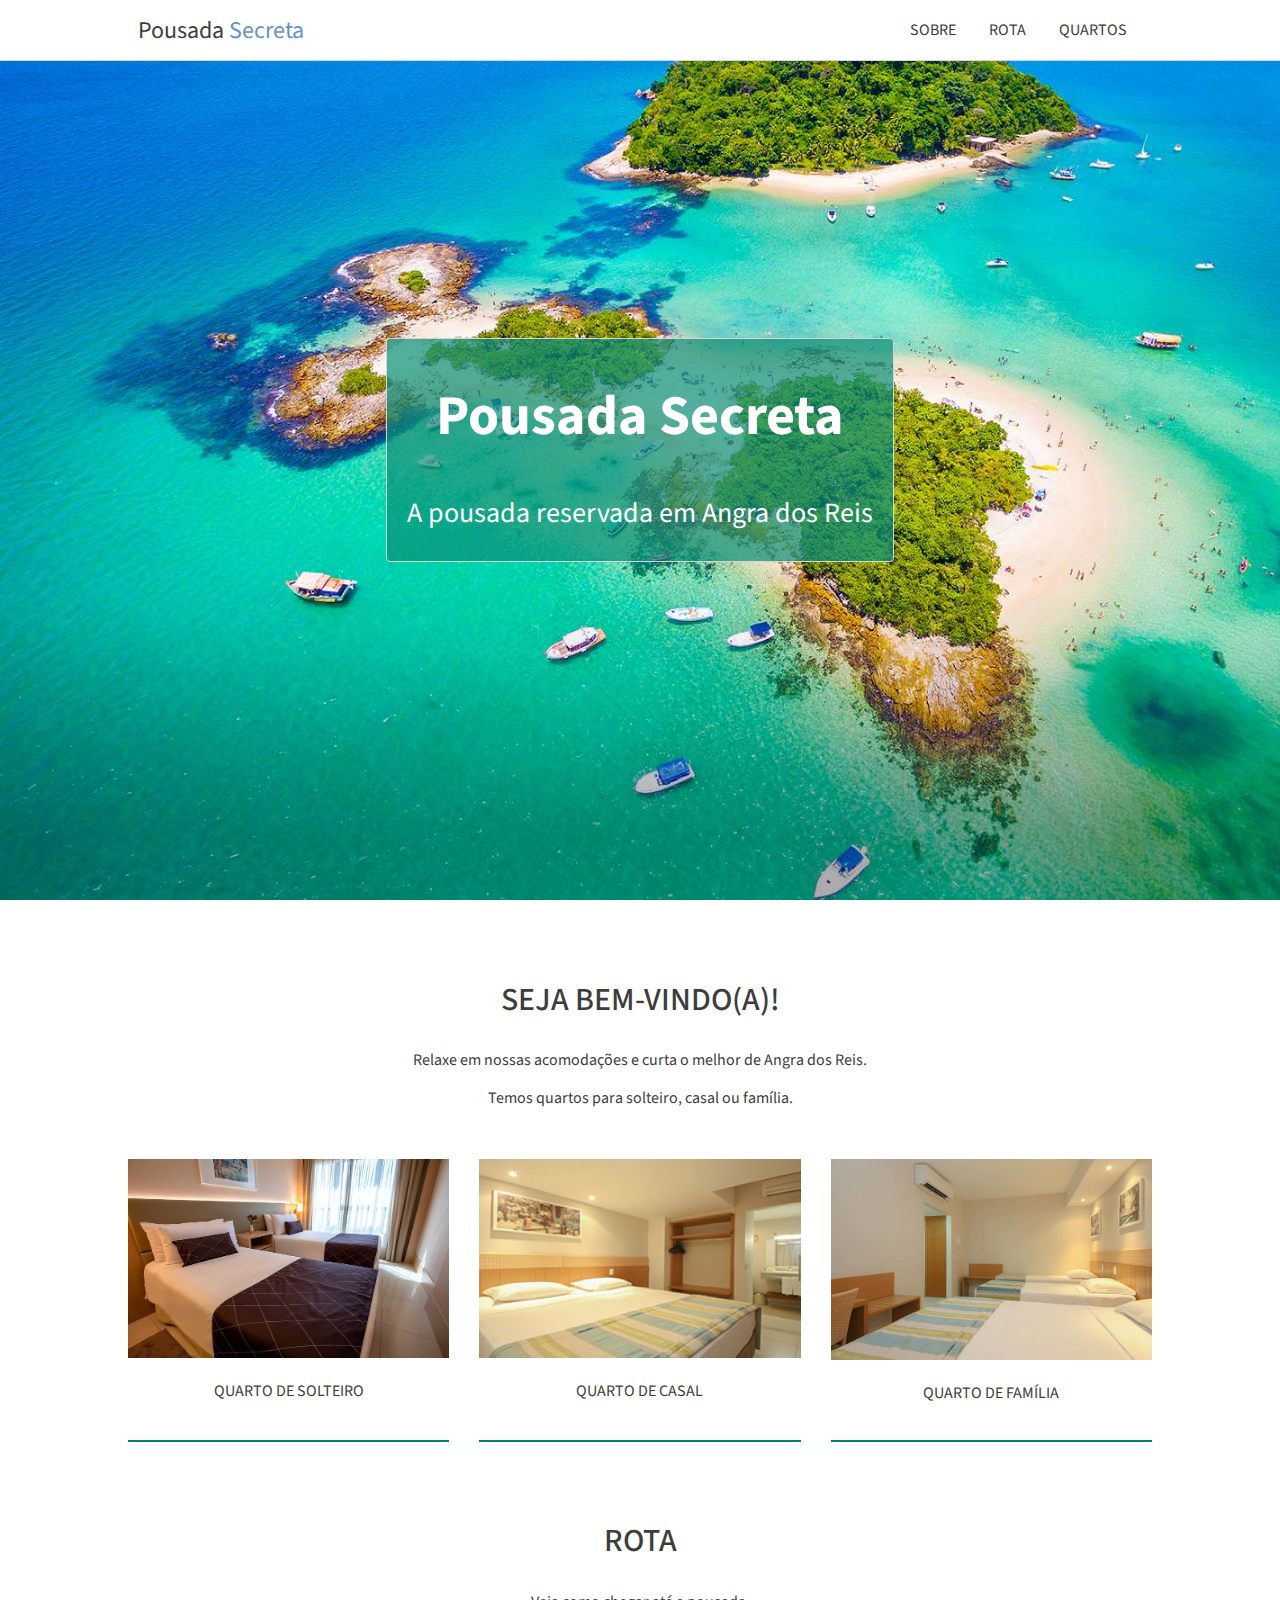
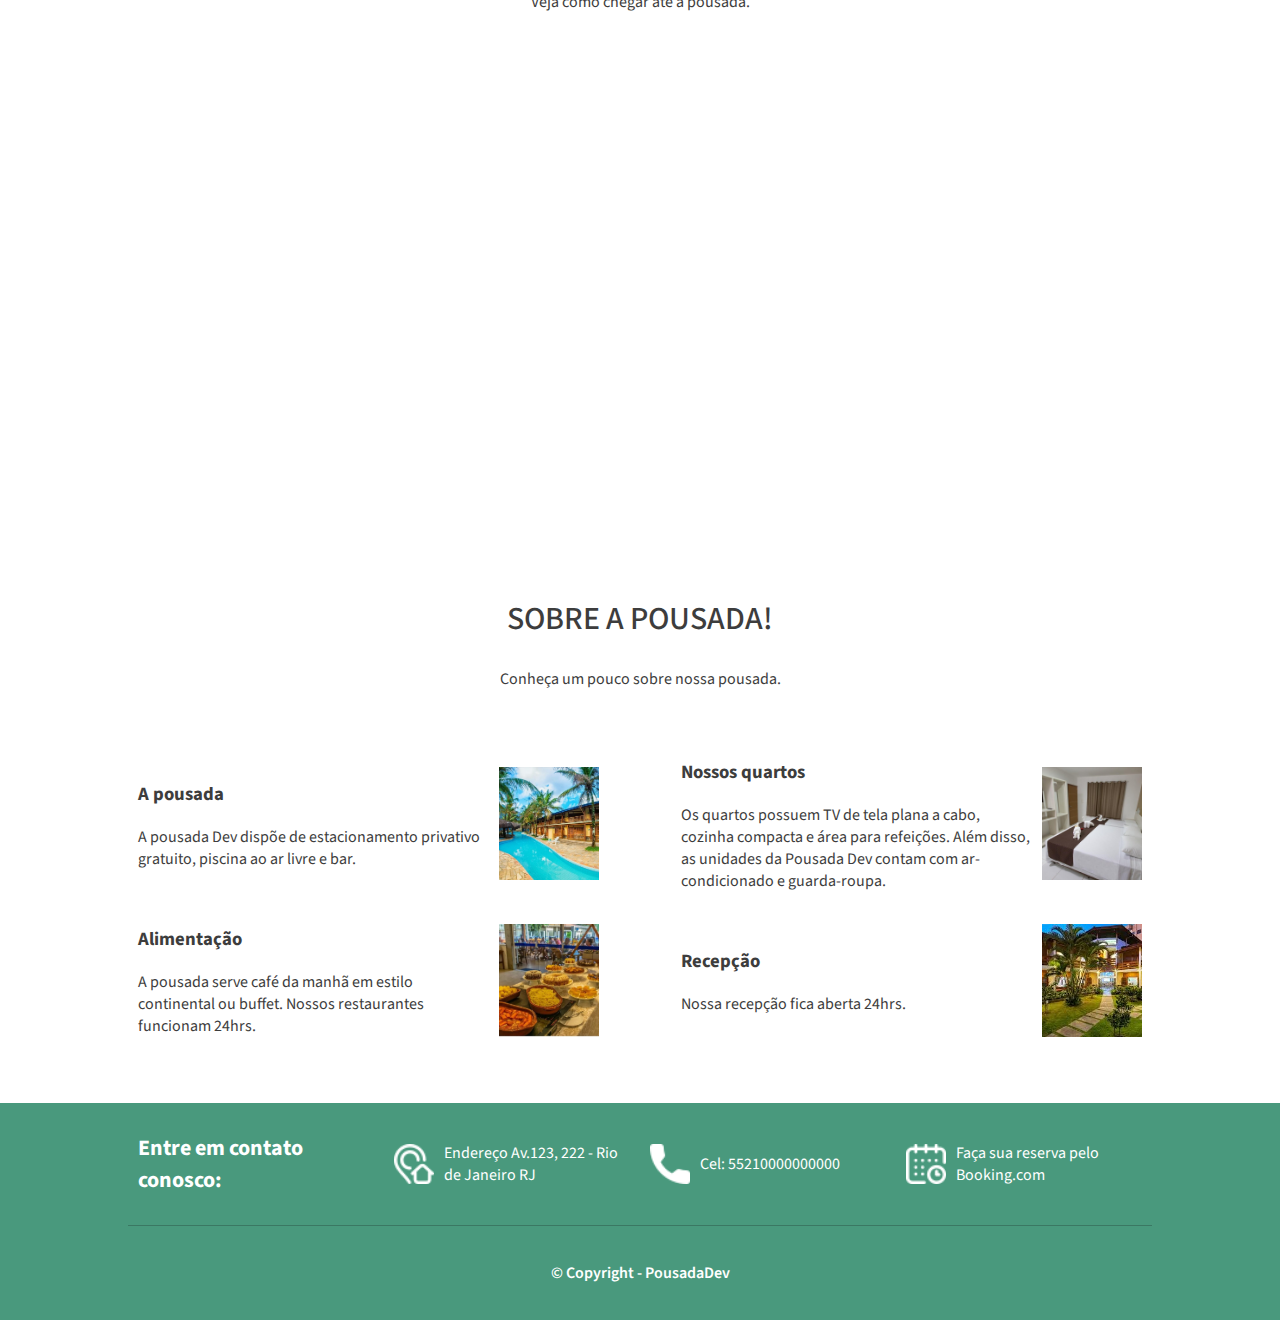
<file: index.html>
<!DOCTYPE html>
<html lang="pt-BR">

<head>
    <meta charset="UTF-8">
    <meta name="viewport" content="width=device-width, initial-scale=1.0">
    <title>Pousada secreta</title>
    <link rel="icon" href="assets/icones/icon.ico">
    <link rel="stylesheet" href="estilo.css">
    <link rel="stylesheet" href="https://fonts.googleapis.com/css2?family=Source+Sans+Pro:ital,wght@0,200;0,300;0,400;0,600;0,700;0,900;1,200;1,300;1,400;1,600;1,700;1,900&display=swap">
</head>

<body>
    <div class="topo">
        <div class="tamanho-maximo-container container">
            <a class="link-logotipo" href="index.html">Pousada <span class="span-titulo">Secreta</span></a>

            <div>
                <a class="link-topo" href="#sobre">Sobre</a>
                <a class="link-topo" href="#rota">Rota</a>
                <a class="link-topo" href="quartos.html">Quartos</a>
            </div>
        </div>
    </div>

    <div class="conteudo">
        <div class="imagem-titulo-site">
            <div class="container-titulo-site">
                <h1>Pousada Secreta</h1>
                <p>A pousada reservada em Angra dos Reis</p>
            </div>
        </div>

        <div class="tamanho-maximo-container container-secao">
            <h2>Seja bem-vindo(a)!</h2>
            <p>Relaxe em nossas acomodações e curta o melhor de Angra dos Reis.</p>
            <p>Temos quartos para solteiro, casal ou família.</p>
        </div>

        <div class="tamanho-maximo-container container-quartos">
            <div class="quarto">
                <img src="assets/quarto-solteiro1.jpg" alt="Quarto de solteiro" title="Quarto de solteiro">
                <a href="quartos.html#solteiro">
                    <p>Quarto de solteiro</p>
                </a>
            </div>

            <div class="quarto">
                <img src="assets/quarto-casal1.jpg" alt="Quarto de casal" title="Quarto de casal">
                <a href="quartos.html#casal">
                    <p>Quarto de casal</p>
                </a>
            </div>

            <div class="quarto">
                <img src="assets/quarto-familia1.jpg" alt="Quarto de família" title="Quarto de família">
                <a href="quartos.html#familia">
                    <p>Quarto de família</p>
                </a>
            </div>
        </div>

        <div id="rota" class="tamanho-maximo-container container-secao">
            <h2>Rota</h2>
            <p>Veja como chegar até a pousada.</p>
        </div>

        <div>
            <iframe
                src="https://www.google.com/maps/embed?pb=!1m18!1m12!1m3!1d234967.24205593145!2d-44.49581463900218!3d-23.047143963438295!2m3!1f0!2f0!3f0!3m2!1i1024!2i768!4f13.1!3m3!1m2!1s0x9c5253944d458d%3A0xd96796845bd7fd3!2sAngra%20dos%20Reis%2C%20RJ!5e0!3m2!1spt-BR!2sbr!4v1627607408790!5m2!1spt-BR!2sbr"
                width="600" height="450" style="border:0;" allowfullscreen="" loading="lazy">
            </iframe>
        </div>

        <div id="sobre" class="tamanho-maximo-container container-secao">
            <h2>Sobre a pousada!</h2>
            <p>Conheça um pouco sobre nossa pousada.</p>
        </div>

        <div class="tamanho-maximo-container descricoes">
            <div class="descricao-container">
                <div class="descricao-texto">
                    <h3>A pousada</h3>
                    <p>A pousada Dev dispõe de estacionamento privativo gratuito, piscina ao ar livre e bar.</p>
                </div>

                <img class="descricao-img" src="assets/img1.jpg" alt="A pousada" title="A pousada">
            </div>

            <div class="descricao-container">
                <div class="descricao-texto">
                    <h3>Nossos quartos</h3>
                    <p>Os quartos possuem TV de tela plana a cabo, cozinha compacta e área para refeições. Além disso,
                        as unidades da Pousada Dev contam com ar-condicionado e guarda-roupa.</p>
                </div>

                <img class="descricao-img" src="assets/img2.jpg" alt="Nossos quartos" title="Nossos quartos">
            </div>

            <div class="descricao-container">
                <div class="descricao-texto">
                    <h3>Alimentação</h3>
                    <p>A pousada serve café da manhã em estilo continental ou buffet. Nossos restaurantes funcionam
                        24hrs.</p>
                </div>

                <img class="descricao-img" src="assets/img3.jpg" alt="Alimentação" title="Alimentação">
            </div>

            <div class="descricao-container">
                <div class="descricao-texto">
                    <h3>Recepção</h3>
                    <p>Nossa recepção fica aberta 24hrs.</p>
                </div>

                <img class="descricao-img" src="assets/img4.jpg" alt="Recepção" title="Recepção">
            </div>
        </div>
    </div>

    <div class="rodape">
        <div class="tamanho-maximo-container container-rodape">
            <div class="info-rodape">
                <h4>Entre em contato conosco:</h4>
            </div>

            <div class="info-rodape">
                <img class="icone-rodape" src="assets/icones/endereco.png" alt="Ícone endereço" title="Ícone endereço">
                <a class="link-info-rodape" target="_blank" href="https://goo.gl/maps/ygSsUJuJ115YGtCz9">
                    <p>Endereço Av.123, 222 - Rio de Janeiro RJ</p>
                </a>
            </div>

            <div class="info-rodape">
                <img class="icone-rodape" src="assets/icones/telefone.png" alt="Ícone telefone" title="Ícone telefone">
                <p>Cel: 55210000000000</p>
            </div>

            <div class="info-rodape">
                <img class="icone-rodape" src="assets/icones/calendario.png" alt="Ícone calendário" title="Ícone calendário">
                <a class="link-info-rodape" target="_blank" href="https://www.booking.com/index.pt-br.html">
                    <p>Faça sua reserva pelo Booking.com</p>
                </a>
            </div>

            <div class="copyright-rodape">
                <p>© Copyright - PousadaDev</p>
            </div>
        </div>
    </div>
</body>

</html>
</file>
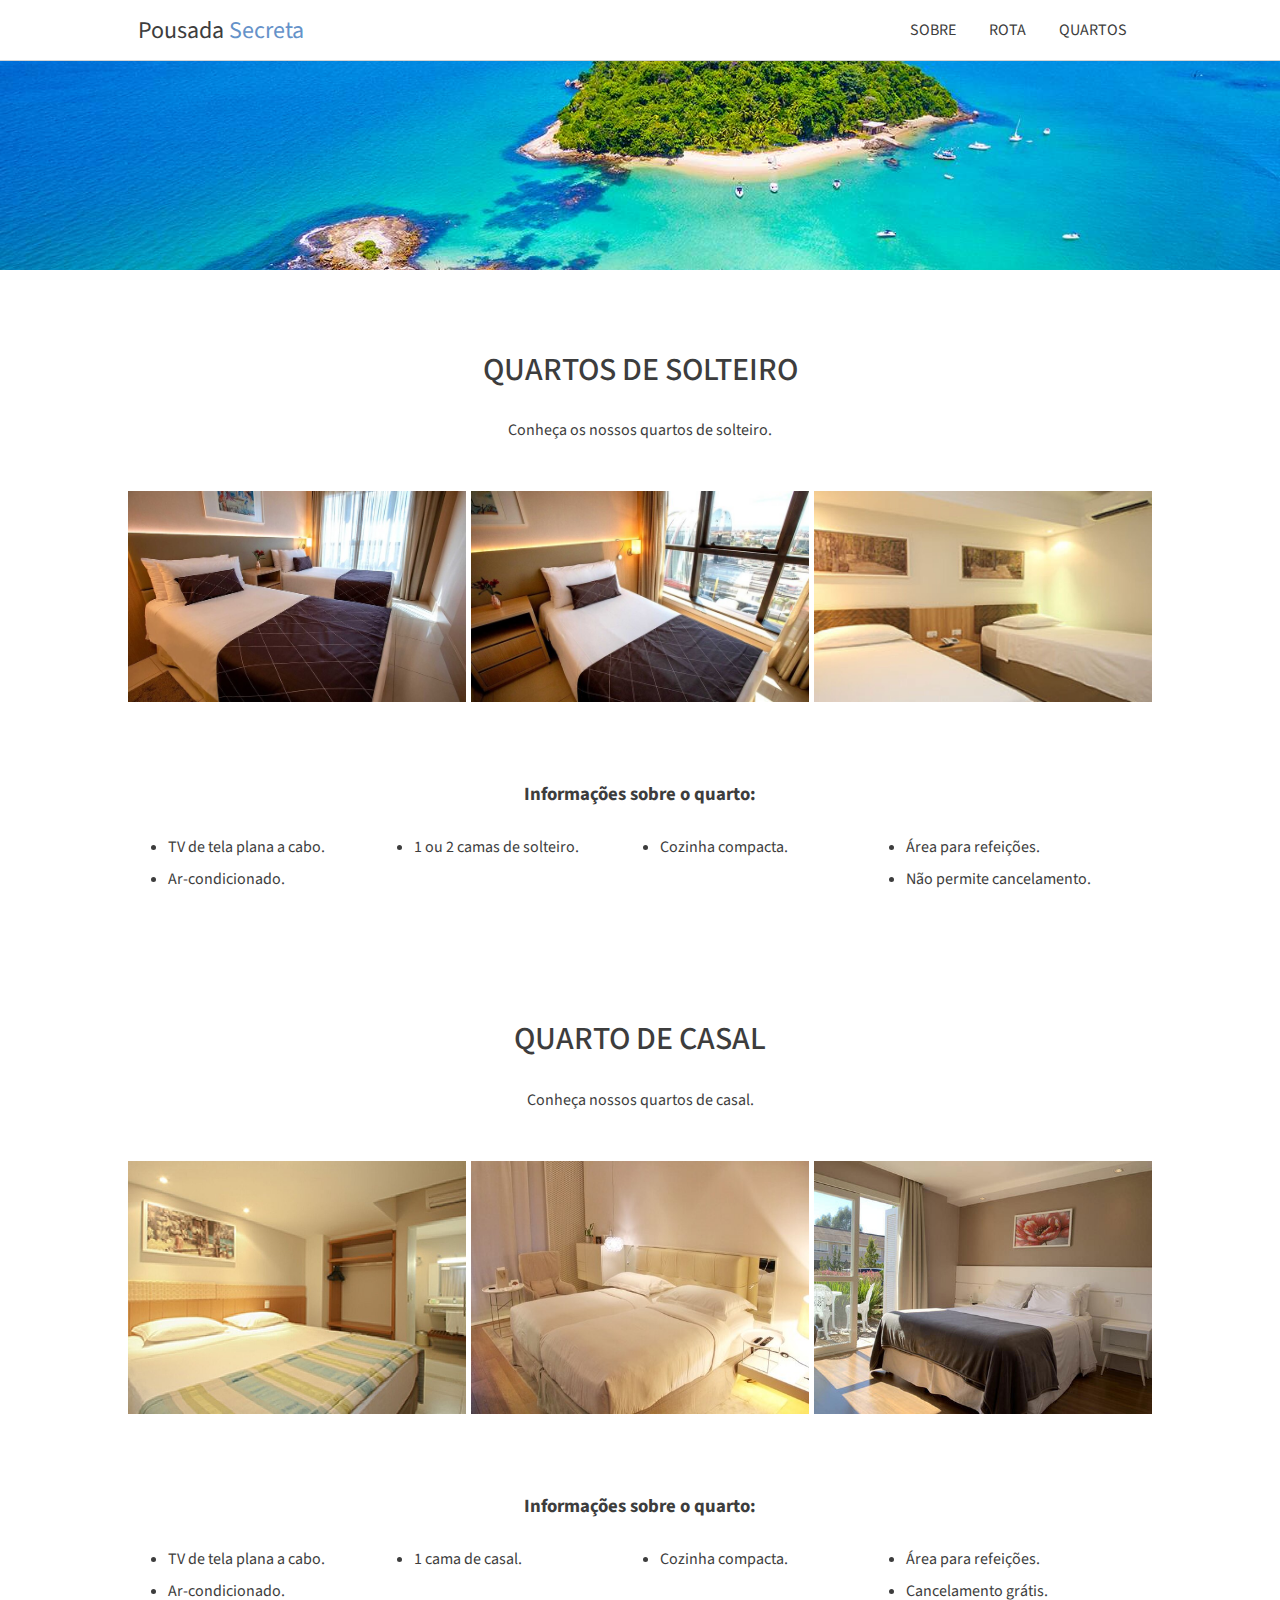
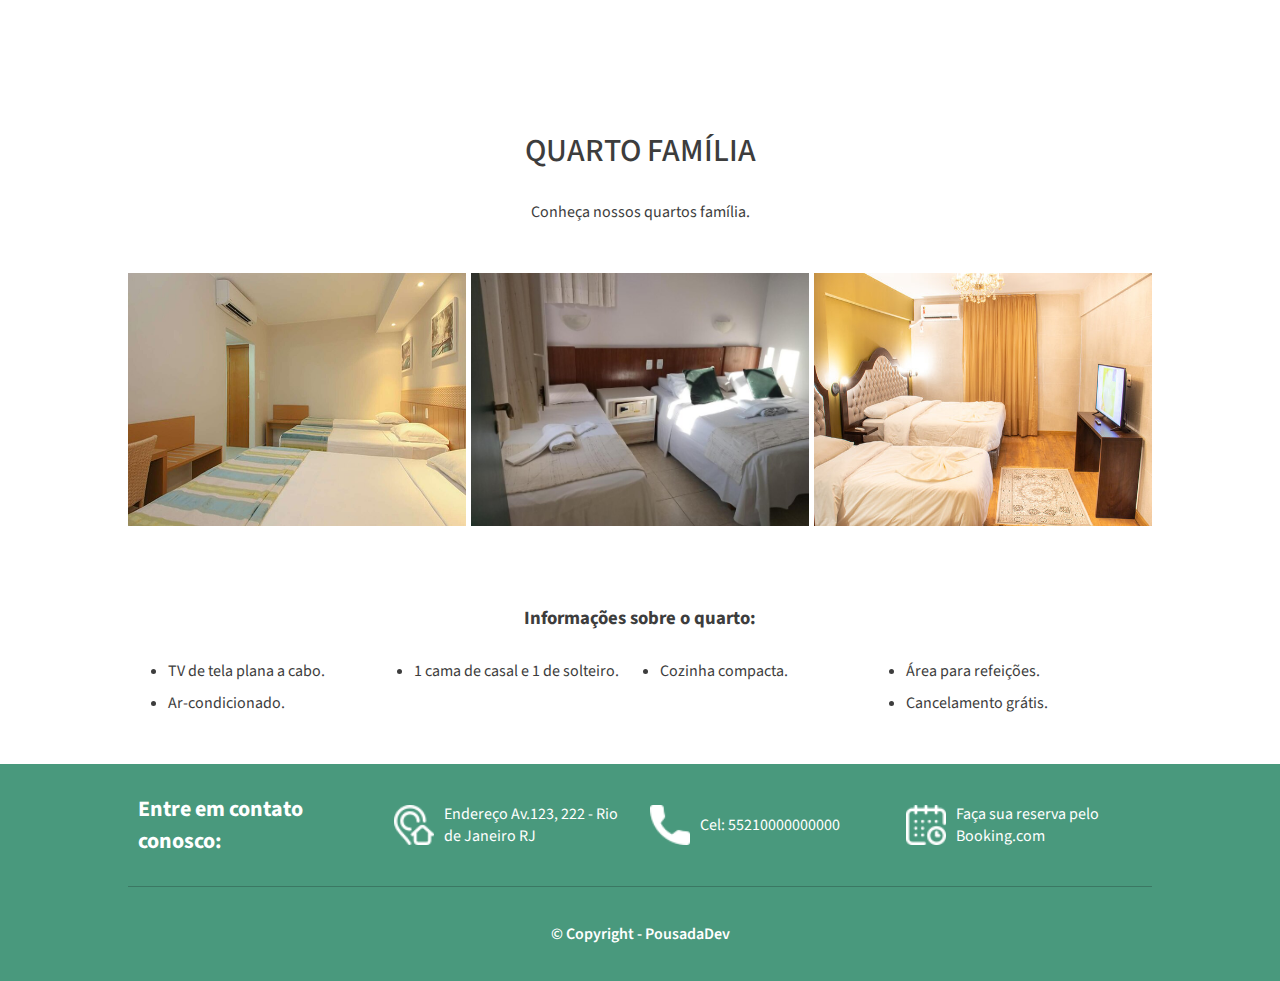
<file: quartos.html>
<!DOCTYPE html>
<html lang="pt-BR">

<head>
    <title> Quartos - Pousada Secreta </title>
    <meta charset="UTF-8">
    <meta name="viewport" content="width=device-width, initial-scale=1">
    <link rel="icon" href="assets/icones/icon.ico">
    <link rel="stylesheet" href="estilo.css">
    <link rel="stylesheet" href="estilo-quartos.css">
    <link rel="stylesheet" href="https://fonts.googleapis.com/css2?family=Source+Sans+Pro:ital,wght@0,200;0,300;0,400;0,600;0,700;0,900;1,200;1,300;1,400;1,600;1,700;1,900&display=swap">
</head>

<body>
    <div class="topo">
        <div class="tamanho-maximo-container container">
            <a class="link-logotipo" href="index.html">Pousada <span class="span-titulo">Secreta</span></a>

            <div>
                <a class="link-topo" href="index.html#sobre">Sobre</a>
                <a class="link-topo" href="index.html#rota">Rota</a>
                <a class="link-topo" href="quartos.html">Quartos</a>
            </div>
        </div>
    </div>

    <div class="conteudo">
        <div class="imagem-titulo-site imagem-fundo-quartos"></div>
        <div id="solteiro" class="tamanho-maximo-container container-secao">
            <h2>Quartos de solteiro</h2>
            <p>Conheça os nossos quartos de solteiro.</p>
        </div>
        <div class="tamanho-maximo-container container-quartos">
            <img class="imagens" src="assets/quarto-solteiro1.jpg" alt="Quarto de solteiro 1" title="Quarto de solteiro 1">
            <img class="imagens" src="assets/quarto-solteiro2.jpg" alt="Quarto de solteiro 2" title="Quarto de solteiro 2">
            <img class="imagens" src="assets/quarto-solteiro3.jpg" alt="Quarto de solteiro 3" title="Quarto de solteiro 3">
        </div>
        <div class="tamanho-maximo-container container-secao">
            <h3> Informações sobre o quarto:</h3>
            <ul class="lista">
                <li>TV de tela plana a cabo.</li>
                <li>1 ou 2 camas de solteiro.</li>
                <li>Cozinha compacta.</li>
                <li>Área para refeições.</li>
                <li>Ar-condicionado.</li>
                <li>Não permite cancelamento.</li>
            </ul>
        </div>
        <div id="casal" class="tamanho-maximo-container container-secao">
            <h2>Quarto de casal</h2>
            <p>Conheça nossos quartos de casal.</p>
        </div>
        <div class="tamanho-maximo-container container-quartos">
            <img class="imagens" src="assets/quarto-casal1.jpg" alt="Quarto de casal 1" title="Quarto de casal 1">
            <img class="imagens" src="assets/quarto-casal2.jpg" alt="Quarto de casal 2" title="Quarto de casal 2">
            <img class="imagens" src="assets/quarto-casal3.jpg" alt="Quarto de casal 3" title="Quarto de casal 3">
        </div>
        <div class="tamanho-maximo-container container-secao">
            <h3> Informações sobre o quarto:</h3>
            <ul class="lista">
                <li>TV de tela plana a cabo.</li>
                <li>1 cama de casal.</li>
                <li>Cozinha compacta.</li>
                <li>Área para refeições.</li>
                <li>Ar-condicionado.</li>
                <li>Cancelamento grátis.</li>
            </ul>
        </div>
        <div id="familia" class="tamanho-maximo-container container-secao">
            <h2>Quarto família</h2>
            <p>Conheça nossos quartos família.</p>
        </div>
        <div class="tamanho-maximo-container container-quartos">
            <img class="imagens" src="assets/quarto-familia1.jpg" alt="Quarto de família 1" title="Quarto de família 1">
            <img class="imagens" src="assets/quarto-familia2.jpg" alt="Quarto de família 2" title="Quarto de família 2">
            <img class="imagens" src="assets/quarto-familia3.jpg" alt="Quarto de família 3" title="Quarto de família 3">
        </div>
        <div class="tamanho-maximo-container container-secao">
            <h3> Informações sobre o quarto:</h3>
            <ul class="lista">
                <li>TV de tela plana a cabo.</li>
                <li>1 cama de casal e 1 de solteiro.</li>
                <li>Cozinha compacta.</li>
                <li>Área para refeições.</li>
                <li>Ar-condicionado.</li>
                <li>Cancelamento grátis.</li>
            </ul>
        </div>
    </div>

    <div class="rodape">
        <div class="tamanho-maximo-container container-rodape">
            <div class="info-rodape">
                <h4>Entre em contato conosco:</h4>
            </div>

            <div class="info-rodape">
                <img class="icone-rodape" src="assets/icones/endereco.png" alt="Ícone endereço" title="Ícone endereço">
                <a class="link-info-rodape" target="_blank" href="https://goo.gl/maps/ygSsUJuJ115YGtCz9">
                    <p>Endereço Av.123, 222 - Rio de Janeiro RJ</p>
                </a>
            </div>

            <div class="info-rodape">
                <img class="icone-rodape" src="assets/icones/telefone.png" alt="Ícone telefone" title="Ícone telefone">
                <p>Cel: 55210000000000</p>
            </div>

            <div class="info-rodape">
                <img class="icone-rodape" src="assets/icones/calendario.png" alt="Ícone calendário"
                    title="Ícone calendário">
                <a class="link-info-rodape" target="_blank" href="https://www.booking.com/index.pt-br.html">
                    <p>Faça sua reserva pelo Booking.com</p>
                </a>
            </div>

            <div class="copyright-rodape">
                <p>© Copyright - PousadaDev</p>
            </div>
        </div>
    </div>
</body>

</html>
</file>
<file: estilo.css>
* {
    box-sizing: border-box;
}
body {
    font-family: 'Source Sans Pro', sans-serif;
    color: #3d3d3d;
    margin: 0;
    padding: 0;
    background-color: white;
}
img {
    width: 100%;
}
.topo {
    position: fixed;
    width: 100%;
    background-color: white;
    border-bottom: 1px solid #d5d5d5;
}
.container {
    max-width: 1024px;
}
.tamanho-maximo-container {
    max-width: 1024px;
    margin: 0 auto;
}
.topo .container {
    display: flex;
    align-items: center;
    justify-content: space-between;
    width: 100%;
    height: 60px;
    margin: 0 auto;
    padding: 0 10px;
}
.link-logotipo {
    text-decoration: none;
    color: #3d3d3d;
    font-size: 24px;
    /*margin: 0 40px 0 0;*/
}
.link-logotipo span {
    color: #6592c9;
}
.link-topo {
    text-decoration: none;
    color: #3d3d3d;
    text-transform: uppercase;
    padding: 0px 15px 10px 15px;
    /*line-height: 18px;*/
}
.link-topo:hover {
    border-bottom: 3px solid #6592c9;
}
.imagem-titulo-site {
    background-image: url(assets/img-fundo.jpg);
    height: 100vh;
    background-repeat: no-repeat;
    background-size: cover;
    display: flex;
    align-items: center;
    justify-content: center;
}
.container-titulo-site {
    color: white;
    background-color: #0a9077b3;
    padding: 0 20px;
    border: 1px solid #d5d5d5;
    border-radius: 4px;
    font-size: 28px;
    text-align: center;
}
.container-secao {
    text-align: center;
    margin-bottom: 50px;
    padding-top: 50px;
}
.container-secao h2 {
    text-transform: uppercase;
    font-size: 32px;
    font-weight: 500;
}
.container-quartos {
    display: flex;
    justify-content: space-between;
}
.quarto {
    margin-right: 30px;
    padding-bottom: 20px;
    border-bottom: 2px solid #00836a;
    color: #3d3d3d;
}
.quarto a {
    text-decoration: none;
    text-transform: uppercase;
    color: #3d3d3d;
}
.quarto a p {
    text-align: center;
}
.quarto:last-child {
    margin-right: 0px;
}
iframe {
    width: 100%;
}
.descricoes {
    display: flex;
    flex-wrap: wrap;
    justify-content: space-between;
    padding-bottom: 50px;
}
.descricao-container {
    width: 45%;
    margin: 0 10px;
    display: flex;
    align-items: center;
    justify-content: space-between;

}
.descricao-img {
    width: 100px;
    height: 113px;
    object-fit: cover;
    margin-left: 10px;
}
.rodape {
    background-color: #49997d;
    color: white;
}
.rodape h4 {
    font-size: 22px;
}
.container-rodape {
    display: flex;
    flex-wrap: wrap;
    justify-content: space-between;
}
.info-rodape {
    margin: 0 auto;
    display: flex;
    align-items: center;
    width: 23%;
}
.icone-rodape {
    width: 40px;
    height: 40px;
    margin-right: 10px;
}
.link-info-rodape {
    text-decoration: none;
    color: white;
    margin-right: 10px;
}
.copyright-rodape {
    text-align: center;
    width: 100%;
    color: white;
    font-weight: 600;
    border-top: 1px solid #3b7863;
    padding: 20px;
}
</file>
<file: estilo-quartos.css>
.imagem-fundo-quartos {
    height: 30vh;
}
.imagens {
    width: 33%;
    padding-bottom: 10px;
}
.lista {
    display: flex;
    flex-wrap: wrap;
    justify-content: space-between;
}
.lista li {
    width: 25%;
    text-align: left;
    margin-top: 10px;
}
</file>
